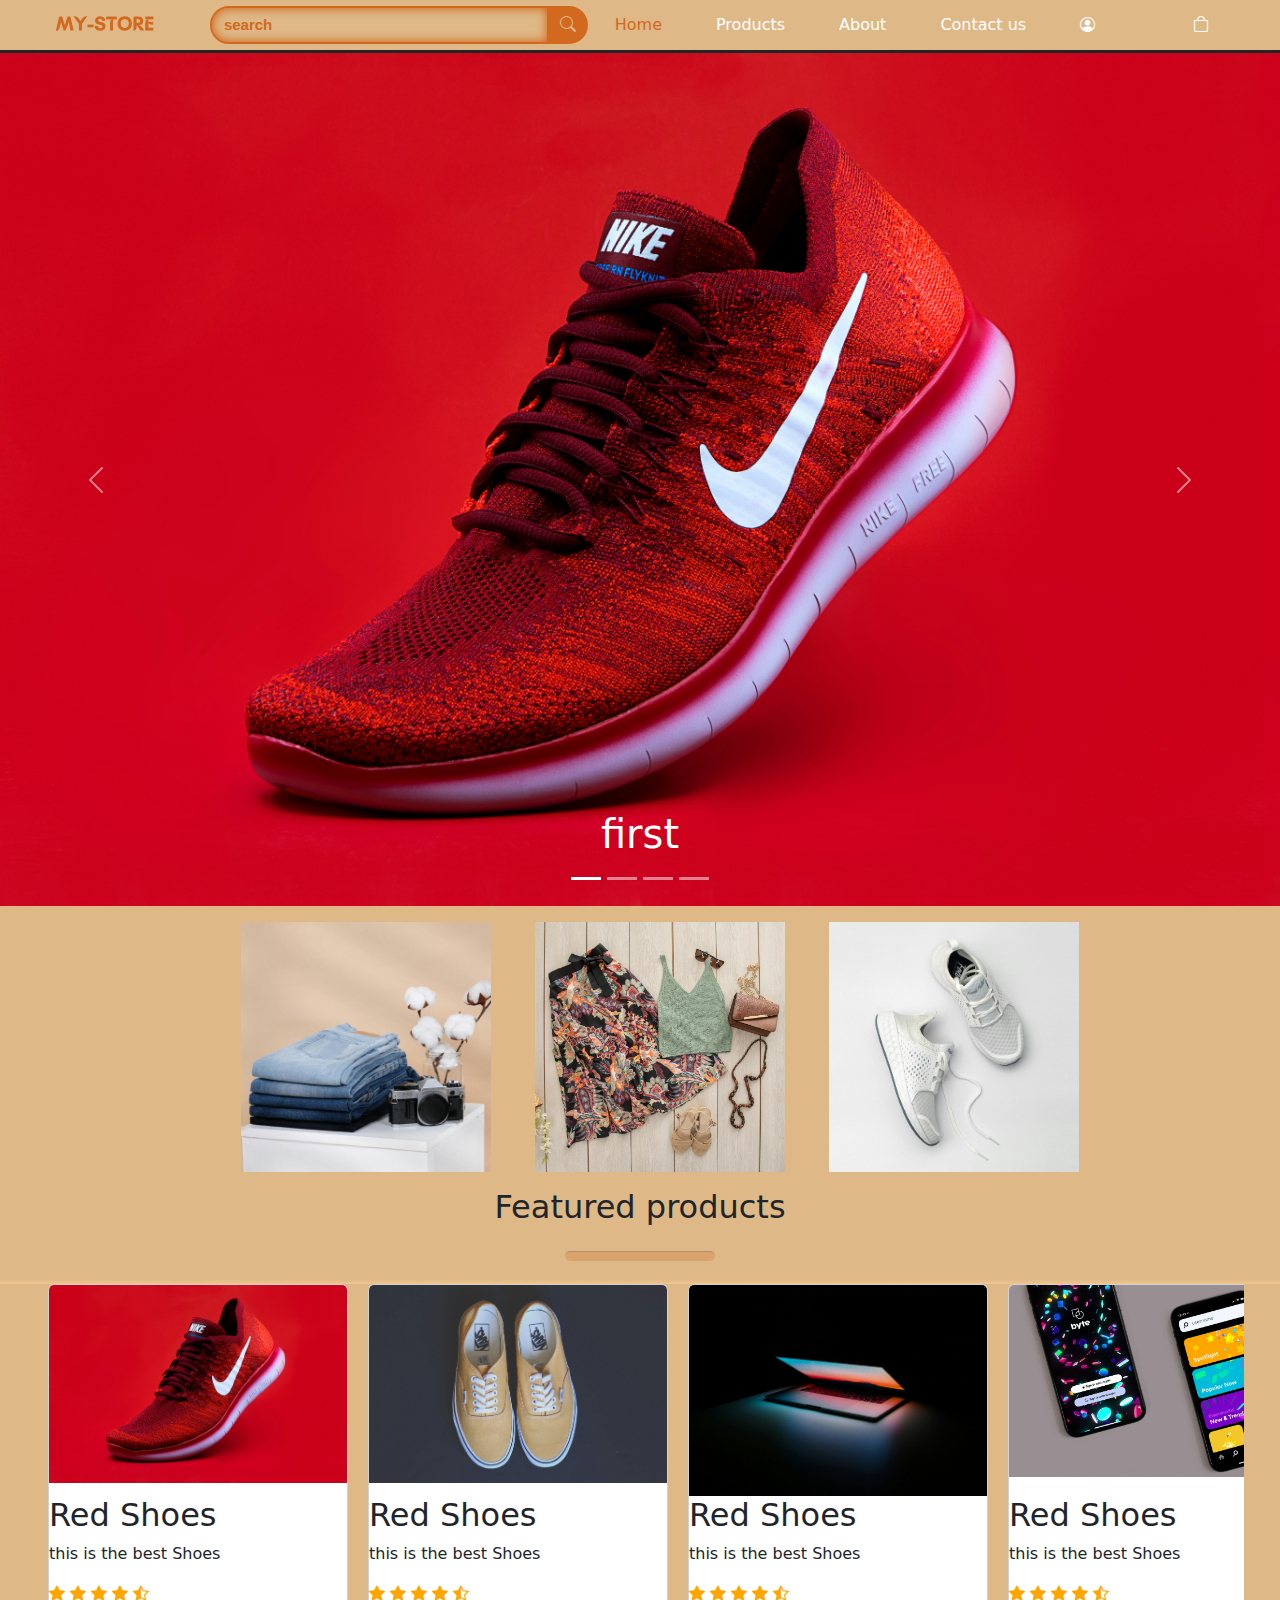
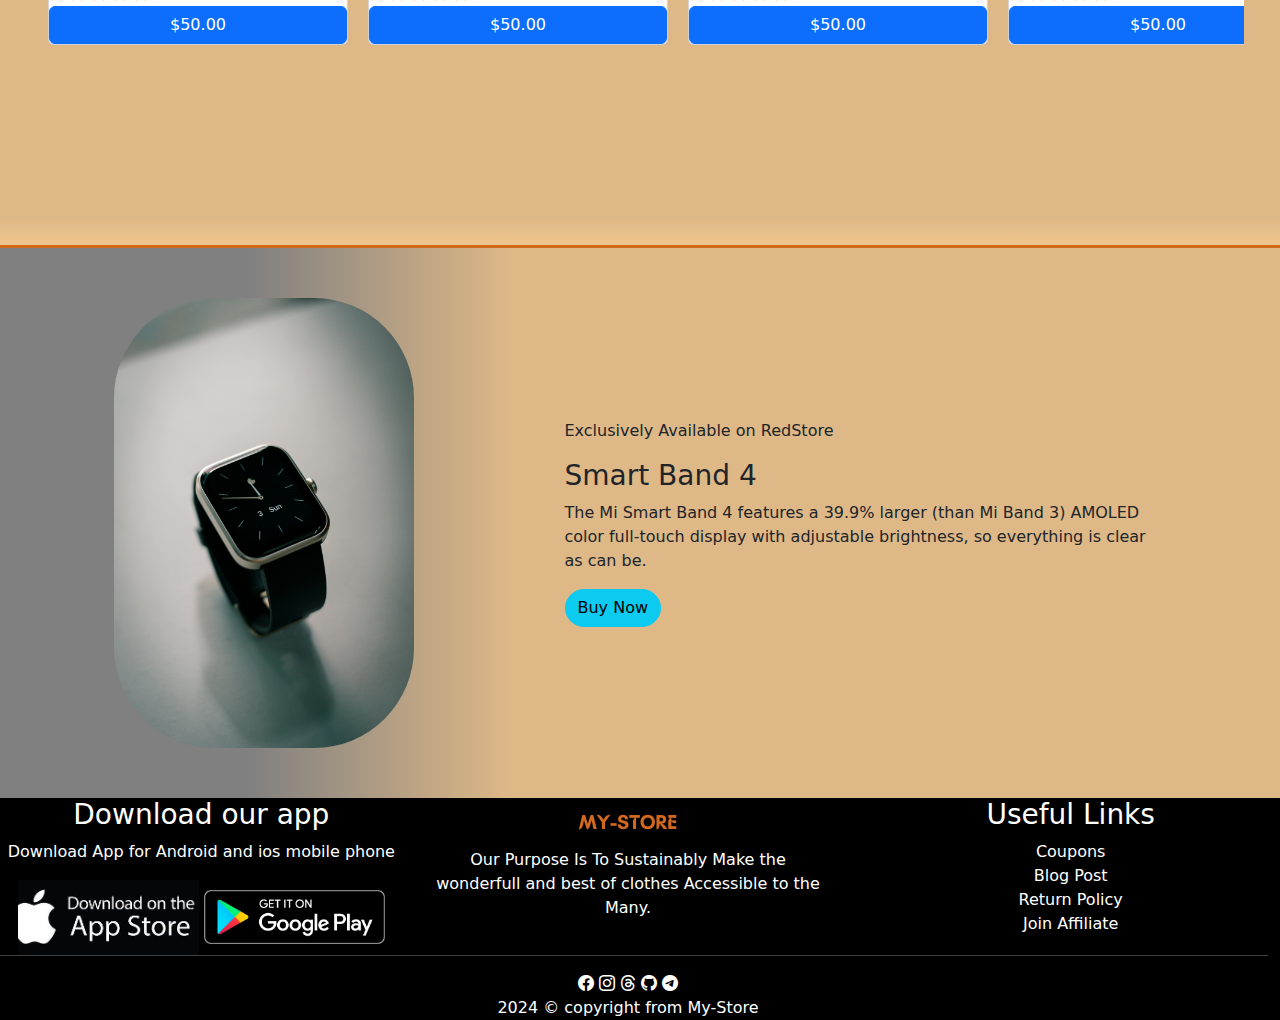
<file: index.html>
<!DOCTYPE html>
<html lang="en">

<head>
  <meta charset="UTF-8">
  <meta name="viewport" content="width=device-width, initial-scale=1.0">
  <!-- link for icon img -->
   <link rel="icon" href="./assets/Imgs/11zon_cropped.png">
  <title>e-commece-website</title>
  <!-- link bootstrap5 css -->
  <link rel="stylesheet" href="assets/bootstrap5/bootstrap.min.css">
  <!-- link for bootstrap5 icons -->
  <link rel="stylesheet" href="assets/bootstrap5/package/font/bootstrap-icons.min.css">
  <!-- link for my css files  -->
  <link rel="stylesheet" href="assets/CSS/style.css">
</head>

<body class="m-0 p-0">
  <!-- start nav -->
  <nav class="navbar  navbar-light m-0 p-0">
    <!-- start list ul -->
    <ul class="w-100 nav nav-fill">
      <!-- first li for logo -->
      <li class="nav-item"><img src="./assets/Imgs/MY-STORE-LOGO.png" alt=""></li>
      <!-- second li for form search -->
      <li class="nav-item">
        <!-- start form -->
        <form action="" class="d-flex btn-group">
          <input type="search" name="search-input-nav" placeholder="search" class="form-control" id="search-input-nav">
          <!-- start button search -->
          <button type="button" id="search-button" class="btn btn-info">
            <i class="bi bi-search"></i>
          </button>
          <!-- end button search -->
        </form>
        <!-- end form -->
      </li>
      <!-- third li for pages -->
      <li class="nav-item">
        <!-- start nav vertical -->
        <ul class="nav nav-fills ">
          <li class="nav-item"><a href="index.html" class="nav-link ">Home</a></li>
          <li class="nav-item"><a href="assets/HTML/Products.html" class="nav-link">Products</a></li>
          <li class="nav-item"><a href="assets/HTML/About.html" class="nav-link">About</a></li>
          <li class="nav-item"><a href="assets/HTML/Contact-us.html" class="nav-link">Contact us</a></li>
          <li class="nav-item"><a href="assets/HTML/login.html" class="nav-link"><i
                class="bi bi-person-circle"></i></a></li>
        </ul>
        <!-- end nav vertical -->
      </li>
      <li class="nav-item"><a href="assets/HTML/cart.html" class="nav-link"><i class="bi bi-bag"></i></a></li>
      <!--  Fourth for icon list and list  -->
      <li class="nav-item">
        <!-- start link with style and property button ,this for show .list-->
        <a href=".list" class="btn btn-primary" id="i-icons-list" data-bs-toggle="collapse"><i
            class="bi bi-list"></i></a>
        <!--start div.collapse for responsive if width younger than  767px-->
        <div class="list collapse">
          <ul class="nav nav-fills flex-column ">
            <li class="nav-item">
              <!-- start form -->
              <form action="" class="d-flex btn-group">
                <input type="search" name="search-input-nav" placeholder="search" class="form-control"
                  id="search-input-nav">
                <button type="button" id="search-button" class="btn btn-info">
                  <i class="bi bi-search"></i>
                </button>
              </form>
              <!-- end-form -->
            </li>
            <li class="nav-item"><a href="assets/HTML/login.html" class="nav-link"><i class="bi bi-person-circle"></i></a></li>

            <li class="nav-item text-start"><a href="index.html" class="nav-link">Home</a></li>
            <li class="nav-item text-start"><a href="assets/HTML/Products.html" class="nav-link">Products</a></li>
            <li class="nav-item text-start"><a href="assets/HTML/About.html" class="nav-link">About</a></li>
            <li class="nav-item text-start"><a href="assets/HTML/Contact-us.html" class="nav-link">Contact us</a></li>

          </ul>
        </div>
        <!-- end div.collapse for responsive if width younger than  767px -->
      </li>

    </ul>

  </nav>
  <!-- end nav -->
  <!-- ///////////////////////////////////////////////////////////////////////////////////////////////////////////// -->
  <!-- start main -->
  <main>
    <div class="row">
      <!-- start fisrt col and it is carousel -->
      <div class="col">
        <div class="carousel slide carousel-fade" id="data">
          <div class="carousel-indicators">
            <button type="button" data-bs-target="#data" data-bs-slide-to="0" class="active"></button>
            <button type="button" data-bs-target="#data" data-bs-slide-to="1"></button>
            <button type="button" data-bs-target="#data" data-bs-slide-to="2"></button>
            <button type="button" data-bs-target="#data" data-bs-slide-to="3"></button>
          </div>
          <div class="carousel-inner">
            <div class="carousel-item active">
              <img src="./assets/Imgs/a5.jpg" alt="" class="d-block w-100">
              <div class="carousel-caption">
                <h1>first</h1>
              </div>
            </div>
            <div class="carousel-item">
              <img src="./assets/Imgs/p2.jpg" alt="" class="d-block w-100">
              <div class="carousel-caption">
                <h1>second</h1>
              </div>
            </div>
            <div class="carousel-item">
              <img src="./assets/Imgs/p3.jpg" alt="" class="d-block w-100">
              <div class="carousel-caption">
                <h1>Third</h1>
              </div>
            </div>
            <div class="carousel-item">
              <img src="./assets/Imgs/a7.jpg" alt="" class="d-block w-100">
              <div class="carousel-caption">
                <h1>fourth</h1>
              </div>
            </div>
          </div>
          <button class="carousel-control-prev">
            <span class="carousel-control-prev-icon" data-bs-target="#data" data-bs-slide="prev"></span>
          </button>
          <button class="carousel-control-next">
            <span class="carousel-control-next-icon" data-bs-target="#data" data-bs-slide="next"></span>
          </button>

        </div>

        <!-- end fisrt col and it is carousel -->
      </div>
    </div>
    <!-- start for second row for the some product what I sell -->
    <div class="row ">
      <div class="col-8 my-3 mx-auto imgs-now">
        <img src="assets/Imgs/b1.jpg" alt="">
        <img src="assets/Imgs/b2.jpg" alt="">
        <img src="assets/Imgs/b3.jpg" alt="">
      </div>
    </div>
    <!-- end the second row -->

    <div class="row">
      <div class="col text-center">
        <h2>Featured products</h2>
        <hr>
      </div>
    </div>
    <div class="row">
      <div class="col mx-5">

        <div class="card">
          <img src="assets/Imgs/a5.jpg" class="card-img-top" alt="">
          <div>
            <h2 class="catd-title">Red Shoes</h2>
            <p class="card-text"> this is the best Shoes</p>
            <span>
              <i class="bi bi-star-fill"></i>
              <i class="bi bi-star-fill"></i>
              <i class="bi bi-star-fill"></i>
              <i class="bi bi-star-fill"></i>
              <i class="bi bi-star-half"></i>
            </span>
            <a href="assets/HTML/Products.html" class="btn btn-primary">$50.00</a>
          </div>


        </div>
        <div class="card">
          <img src="assets/Imgs/p1.jpg" class="card-img-top" alt="">
          <div>
            <h2 class="catd-title">Red Shoes</h2>
            <p class="card-text"> this is the best Shoes</p>
            <span>
              <i class="bi bi-star-fill"></i>
              <i class="bi bi-star-fill"></i>
              <i class="bi bi-star-fill"></i>
              <i class="bi bi-star-fill"></i>
              <i class="bi bi-star-half"></i>
            </span>
            <a href="assets/HTML/Products.html" class="btn btn-primary">$50.00</a>
          </div>


        </div>
        <div class="card">
          <img src="assets/Imgs/a4.jpg" class="card-img-top" alt="">
          <div>
            <h2 class="catd-title">Red Shoes</h2>
            <p class="card-text"> this is the best Shoes</p>
            <span>
              <i class="bi bi-star-fill"></i>
              <i class="bi bi-star-fill"></i>
              <i class="bi bi-star-fill"></i>
              <i class="bi bi-star-fill"></i>
              <i class="bi bi-star-half"></i>
            </span>
            <a href="assets/HTML/Products.html" class="btn btn-primary">$50.00</a>
          </div>


        </div>
        <div class="card">
          <img src="assets/Imgs/a1.jpg" class="card-img-top" alt="">

          <div>
            <h2 class="catd-title">Red Shoes</h2>
            <p class="card-text"> this is the best Shoes</p>
            <span>
              <i class="bi bi-star-fill"></i>
              <i class="bi bi-star-fill"></i>
              <i class="bi bi-star-fill"></i>
              <i class="bi bi-star-fill"></i>
              <i class="bi bi-star-half"></i>
            </span>
            <a href="assets/HTML/Products.html" class="btn btn-primary">$50.00</a>
          </div>

        </div>
        <div class="card">
          <img src="assets/Imgs/a1.jpg" class="card-img-top" alt="">

          <div>
            <h2 class="catd-title">Red Shoes</h2>
            <p class="card-text"> this is the best Shoes</p>
            <span>
              <i class="bi bi-star-fill"></i>
              <i class="bi bi-star-fill"></i>
              <i class="bi bi-star-fill"></i>
              <i class="bi bi-star-fill"></i>
              <i class="bi bi-star-half"></i>
            </span>
            <a href="assets/HTML/Products.html" class="btn btn-primary">$50.00</a>
          </div>

        </div>

        <div class="card">
          <img src="assets/Imgs/a5.jpg" class="card-img-top" alt="">
          <div>
            <h2 class="catd-title">Red Shoes</h2>
            <p class="card-text"> this is the best Shoes</p>
            <span>
              <i class="bi bi-star-fill"></i>
              <i class="bi bi-star-fill"></i>
              <i class="bi bi-star-fill"></i>
              <i class="bi bi-star-fill"></i>
              <i class="bi bi-star-half"></i>
            </span>
            <a href="assets/HTML/Products.html" class="btn btn-primary">$50.00</a>
          </div>


        </div>
        <div class="card">
          <img src="assets/Imgs/p1.jpg" class="card-img-top" alt="">
          <div>
            <h2 class="catd-title">Red Shoes</h2>
            <p class="card-text"> this is the best Shoes</p>
            <span>
              <i class="bi bi-star-fill"></i>
              <i class="bi bi-star-fill"></i>
              <i class="bi bi-star-fill"></i>
              <i class="bi bi-star-fill"></i>
              <i class="bi bi-star-half"></i>
            </span>
            <a href="assets/HTML/Products.html" class="btn btn-primary">$50.00</a>
          </div>


        </div>
        <div class="card">
          <img src="assets/Imgs/a4.jpg" class="card-img-top" alt="">
          <div>
            <h2 class="catd-title">Red Shoes</h2>
            <p class="card-text"> this is the best Shoes</p>
            <span>
              <i class="bi bi-star-fill"></i>
              <i class="bi bi-star-fill"></i>
              <i class="bi bi-star-fill"></i>
              <i class="bi bi-star-fill"></i>
              <i class="bi bi-star-half"></i>
            </span>
            <a href="assets/HTML/Products.html" class="btn btn-primary">$50.00</a>
          </div>


        </div>
        <div class="card">
          <img src="assets/Imgs/a1.jpg" class="card-img-top" alt="">

          <div>
            <h2 class="catd-title">Red Shoes</h2>
            <p class="card-text"> this is the best Shoes</p>
            <span>
              <i class="bi bi-star-fill"></i>
              <i class="bi bi-star-fill"></i>
              <i class="bi bi-star-fill"></i>
              <i class="bi bi-star-fill"></i>
              <i class="bi bi-star-half"></i>
            </span>
            <a href="assets/HTML/Products.html" class="btn btn-primary">$50.00</a>
          </div>

        </div>
        <div class="card">
          <img src="assets/Imgs/a1.jpg" class="card-img-top" alt="">

          <div>
            <h2 class="catd-title">Red Shoes</h2>
            <p class="card-text"> this is the best Shoes</p>
            <span>
              <i class="bi bi-star-fill"></i>
              <i class="bi bi-star-fill"></i>
              <i class="bi bi-star-fill"></i>
              <i class="bi bi-star-fill"></i>
              <i class="bi bi-star-half"></i>
            </span>
            <a href="assets/HTML/Products.html" class="btn btn-primary">$50.00</a>
          </div>

        </div>

      </div>
    </div>
    <div class="row">
      <div class="col">
        <img src="assets/Imgs/pexels-pratik-prasad-3736245-11700618.jpg" alt="">
        <div>



          <p>Exclusively Available on RedStore</p>
          <h3>Smart Band 4</h3>
          <p>The Mi Smart Band 4 features a 39.9% larger (than Mi Band 3) AMOLED color full-touch display with
            adjustable
            brightness, so everything is clear as can be.</p>
          <a href="#" class="btn btn-info rounded-pill">Buy Now</a>
        </div>
      </div>
    </div>
  </main>
  <!-- end main -->
  <!-- ////////////////////////////////////////////////////////////////////////////////////////////////////////////////////////// -->
  <!-- start footer -->
  <footer>
    <!-- start first div.row -->
    <div class="row">
      <div class="col-md col-xl">
        <h3>Download our app</h3>
        <p>Download App for Android and ios mobile phone</p>
        <div class="img-App">
          <img src="assets/Imgs/download (1).jpeg" alt="">
          <img src="assets/Imgs/googlePlay.png" alt="">
        </div>
      </div>
      <div class="col-md col-xl text-center">
        <img src="assets/Imgs/MY-STORE-DARK-LOGO.png" alt="">
        <p>Our Purpose Is To Sustainably Make the wonderfull and best of clothes Accessible to the Many.</p>

      </div>
      <!-- start col for social media -->
      <div class=" col-md-12 col-xl">
        <ul type="none">
          <li>
            <h3>
              Useful Links
            </h3>
          </li>

          <li><a href="#">Coupons</a></li>
          <li><a href="#">Blog Post</a></li>
          <li><a href="#">Return Policy</a></li>
          <li><a href="#">Join Affiliate</a></li>

        </ul>

      </div>
      <!-- end col for social media -->
    </div>
    <!-- end first div.row  -->

    <!-- start second div.row  -->
    <div class="row">
      <hr>
      <span class="text-center">
        <a href="#"><i class="bi bi-facebook"></i></a>
        <a href="#"><i class="bi bi-instagram"></i></a>
        <a href="#"><i class="bi bi-threads"></i></a>
        <a href="#"><i class="bi bi-github"></i></a>
        <a href="#"><i class="bi bi-telegram"></i></a>
      </span>
      <span class="text-center">
        2024 &copy; copyright from My-Store

      </span>
    </div>
    <!-- end second div.row -->
  </footer>




  <!-- link bootstrap5 js -->
  <script src="assets/bootstrap5/bootstrap.bundle.min.js"></script>

</body>

</html>
</file>
<file: assets/CSS/style.css>
body {
    padding: 0px;
    margin: 0px;
    overflow-x: hidden;
}

/* start nav------------------------------------------------------------------------------------------------------- */
nav {
    margin: 0px;
    padding: 0px;
}

nav>ul {
    margin-top: 0px;
    background-color: burlywood;
    display: flex;
    flex-direction: row;
    align-items: center;
    border-bottom-width: 3px;
    border-bottom-style: solid;
    animation-name: border-color;
    animation-duration: 2s;
    animation-timing-function: linear;
    animation-iteration-count: infinite
}

@keyframes border-color {
    0% {
        border-color: burlywood
    }

    50% {
        border-color: chocolate;
    }

    100% {
        border-color: burlywood
    }
}

.nav-link {
    text-decoration: none;
    color: white;

}

.nav-link:hover {
    color: chocolate;
}

/* start li for form in the nav tag -------------------------------------------*/
#search-input-nav {
    border-top-right-radius: 0px;
    border-bottom-right-radius: 0px;
    border-bottom-left-radius: 50px;
    border-top-left-radius: 50px;
    border-color: chocolate;
    border-width: 2px;
    background-color: burlywood;
    color: chocolate;
    outline: none;
    box-shadow: 0px 0px 10px 1px chocolate inset;
    font-size: 15px;
    font-weight: bold;
    font-family: 'Franklin Gothic Medium', 'Arial Narrow', Arial, sans-serif;
    animation: input-search;
    animation-duration: 1.5s;
    animation-timing-function: linear;
    animation-iteration-count: infinite;
}

#search-input-nav::placeholder {
    color: chocolate;
    animation: input-search;
    animation-duration: 1.5s;
    animation-timing-function: linear;
    animation-iteration-count: infinite;
}

@keyframes input-search {
    0% {
        color: chocolate;
    }

    50% {
        color: rgba(210, 105, 30, 0.742);
    }

    100% {
        color: chocolate;
    }
}

#search-button {
    background-color: chocolate;
    color: burlywood;
    border: none;
    border-top-right-radius: 50px;
    border-bottom-right-radius: 50px;
}

/* end li for form in the nav tag --------------------------------------------*/
/* start for third li for pages */
nav>ul>li:nth-child(3)>ul>.nav-item:first-child .nav-link {
    color: chocolate;
}

/* end for third li for icon list  */


nav>ul>li:nth-child(5) {
    display: none;
}

#i-icons-list {
    background-color: chocolate;
    color: burlywood;
    border: none
}

.bi-person-circle {
    font-size: 15px;
    padding: 0;
    margin: 0;
}

.list {
    width: 200px;

    position: absolute;
  
    right: 0;
    z-index: 1000;
    background-color: burlywood;
    transition-duration: 1.2s;
    transition-timing-function: linear;
}

.list>ul>li:first-child {
    display: none;
}

.list>ul>li:hover {
    background-color: rgb(243, 199, 142);
}

/* end nav --------------------------------------------------------------------------------------*/
/* ///////////////////////////////////////////////////////////////////////////////////////////////////////////// */
/* start main -----------------------------------------------------------------------------------------------*/
main {
    width: 100%;
}

/*start  second div.row ----------------------------------------- */
main hr {
    display: inline-block;
    width: 150px;
    height: 10px;
    border-radius: 50px;
    background-color: chocolate;
}

/* start .row 2 */
main>.row:nth-child(2) {
    width: 105%;
    background-color: burlywood;

}

main>.row:nth-child(2)>.col-8 {
    display: flex;
    flex-flow: row wrap;
    justify-content: space-around;
    gap: 10px;



}

main>.row:nth-child(2)>.col-8 img {
    width: 250px;

}

/* end .row 2 */
/* start .row 3 */
main>.row:nth-child(3) {
    background-image: linear-gradient(to bottom, burlywood 95%, rgba(220, 125, 0, 0.443) 100%);

}

main>.row:nth-child(3)>col,
main>.row:nth-child(5)>col {
    width: 100%;
    display: flex;
    flex-flow: row wrap;
    justify-content: center;
    background-image: linear-gradient(to bottom, burlywood 95%, rgba(220, 125, 0, 0.443) 100%);
    border-bottom: 3px solid chocolate;

}

/* end .row 3*/
/* start .row  4*/
main>.row:nth-child(4) {
    display: flex;
    flex-flow: row wrap;
    justify-content: center;
    background-image: linear-gradient(to bottom, burlywood 95%, rgba(220, 125, 0, 0.443) 100%);
    border-bottom: 3px solid chocolate;
    padding-bottom: 200px;
}

main>.row:nth-child(4)>.col {

    margin-top: 0;
    width: 600px;
    overflow-x: scroll;
    display: flex;
    gap: 20px;
}

.card {
    width: 300px;
    display: flex;
    flex-flow: column wrap;
    justify-content: space-between;
    flex-shrink: 0;
    transition-duration: .9;

}
.card:hover{
    scale: 0.99;
    
}

.card div {
    width: 100%;
    display: flex;
    flex-flow: column wrap;
    justify-content: space-evenly;
}

.card span i {
    color: orange;
}


/* end  .row 4 */
/* start .row 5 */
main>.row:nth-child(5)>.col {
    width: 100%;
    padding: 50px;
    background-image: linear-gradient(to right, grey 20%, burlywood 40%);
    display: flex;
    flex-flow: row wrap;
    justify-content: space-around;
    align-items: center;
    margin-top: 0;
}

main>.row:nth-child(5) img {
    width: 300px;
    border-radius: 100px;
}

main>.row:nth-child(5)>.col>div {
    width: 50%;

}

/* end .row 5 */
/* end second div.row -------------------------------------------- */


/* end main --------------------------------------------------------------------------------------------------*/
/* //////////////////////////////////////////////////////////////////////////////////////////////////////////// */
/* start footer-----------------------------------------------------------------------------------------------*/
footer {
    background-color: black;
    color: white;
    width: 100%;
}

footer>.row {
    width: 100%;
    display: flex;
    justify-content: center;
}

footer>.row>div {
    width: 33.3%;
    height: fit-content;
    text-align: center;
}

footer .img-App {
    width: 100%
}

footer .img-App img {
    width: 45%;
}

footer a {
    text-decoration: none;
    color: white;
}

footer hr {
    text-align: center;
    width: 2000%;
    color: white;
    background-color: white;
}

/* end footer---------------------------------------------------------------------------------------------- */
/* /////////////////////////////////////////////////////////////////////////////////////////////////////// */
/* start style scroll bar*/
body::-webkit-scrollbar{
    width:10px;
    
}
body::-webkit-scrollbar-track{
    background-color: #deb887;
    border-radius: 0px 20px 20px 0px;
}
body::-webkit-scrollbar-thumb{
    background-color: rgba(210, 105, 30, 0.756);
    border-radius: 20px;
}
body::-webkit-scrollbar-thumb:hover{
    background-color: #d2691e;
}
/* --------- */
main>.row:nth-child(4)>.col::-webkit-scrollbar{
    height: 10px;
}
main>.row:nth-child(4)>.col::-webkit-scrollbar-track{
  background-color: burlywood;
}
main>.row:nth-child(4)>.col::-webkit-scrollbar-thumb{
    background-color:rgba(210, 105, 30, 0.717);
    border-radius:20px;
}
main>.row:nth-child(4)>.col::-webkit-scrollbar-thumb:hover{
    background-color:chocolate;
}
/* end style scroll bar */
/* //////////////////////////////////////////////////////////////////////////////////////////////////// */
/* responsive ..............................................................................................*/
@mediA screen and (max-width:800px) {

    /* start nav .......................*/
    nav>ul>li:nth-child(5) {
        display: block;
    }

    nav>ul>li:nth-child(3) {
        display: none;
    }

    /* end nav............................ */
    /* start main */
    main>.row:nth-child(5)>.col {
        background-image: linear-gradient(to bottom, grey 40%, burlywood 60%);
    }

    /* end main */
    /* start footer....................... */
    footer>.row>div {
        width: 50%;
    }

    /* end footer......................... */

}

@media screen and (max-width:444px) {

    /* start nav .......................*/
    nav {
        height: 60px;
    }

    ul {
        margin: 0px;
        height: 100%;
    }

    .list>ul>li:first-child {
        display: block;
    }

    nav>ul>li:nth-child(2) {
        display: none;
    }

    /* end nav............................ */
    /* start main */
    main>.row:nth-child(5)>.col {
        background-image: linear-gradient(to bottom, grey 40%, burlywood 60%);
    }

    /* end main */
    /* start footer....................... */
    footer>.row>div {
        width: 100%;
    }

    /* end footer......................... */
}
</file>
